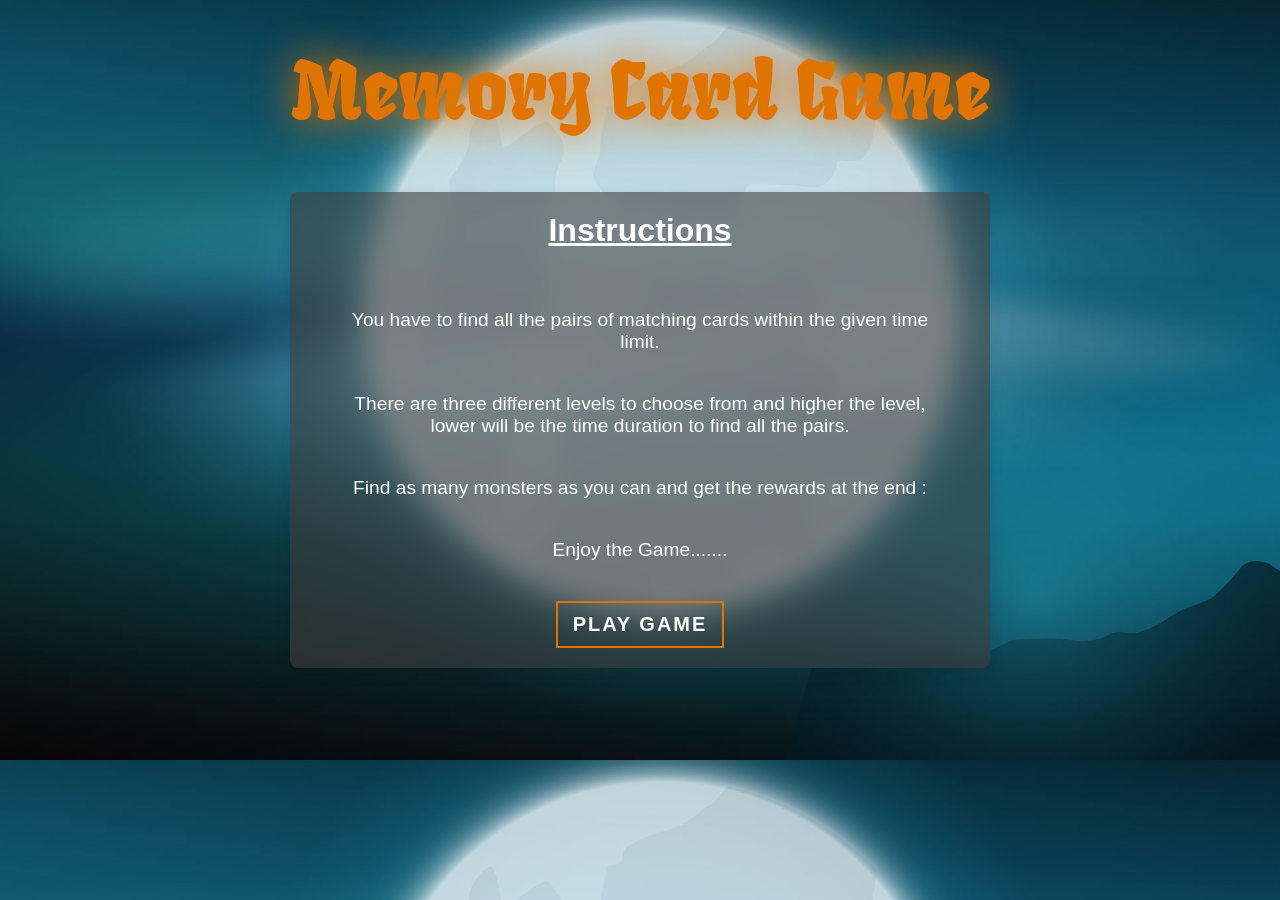
<file: Memory Game/index.html>
<!DOCTYPE html>
<html lang="en">
<head>
    <meta charset="UTF-8">
    <meta http-equiv="X-UA-Compatible" content="IE=edge">
    <meta name="viewport" content="width=device-width, initial-scale=1.0">
    <title>Memory Card Game</title>
    <link rel="stylesheet" href="./index.css">
</head>
<body>
    <div class="sec">
        <h1 id="haloween">Memory Card Game</h1>
        <div class="content">
            <div class="inst">
                <h3>Instructions</h3>
                <ul>
                    <li>You have to find all the pairs of matching cards within the given time limit.</li>
                    <li>There are three different levels to choose from and higher the level, lower will be the time duration to find all the pairs.</li>
                    <li>Find as many monsters as you can and get the rewards at the end :</li>
                    <li>Enjoy the Game.......</li>
                </ul>
                <div id="login">
                    <p>Play Game</p>
                </div>
            </div>
        </div>
    </div>

    <script src="./index.js"></script>
</body>
</html>
</file>
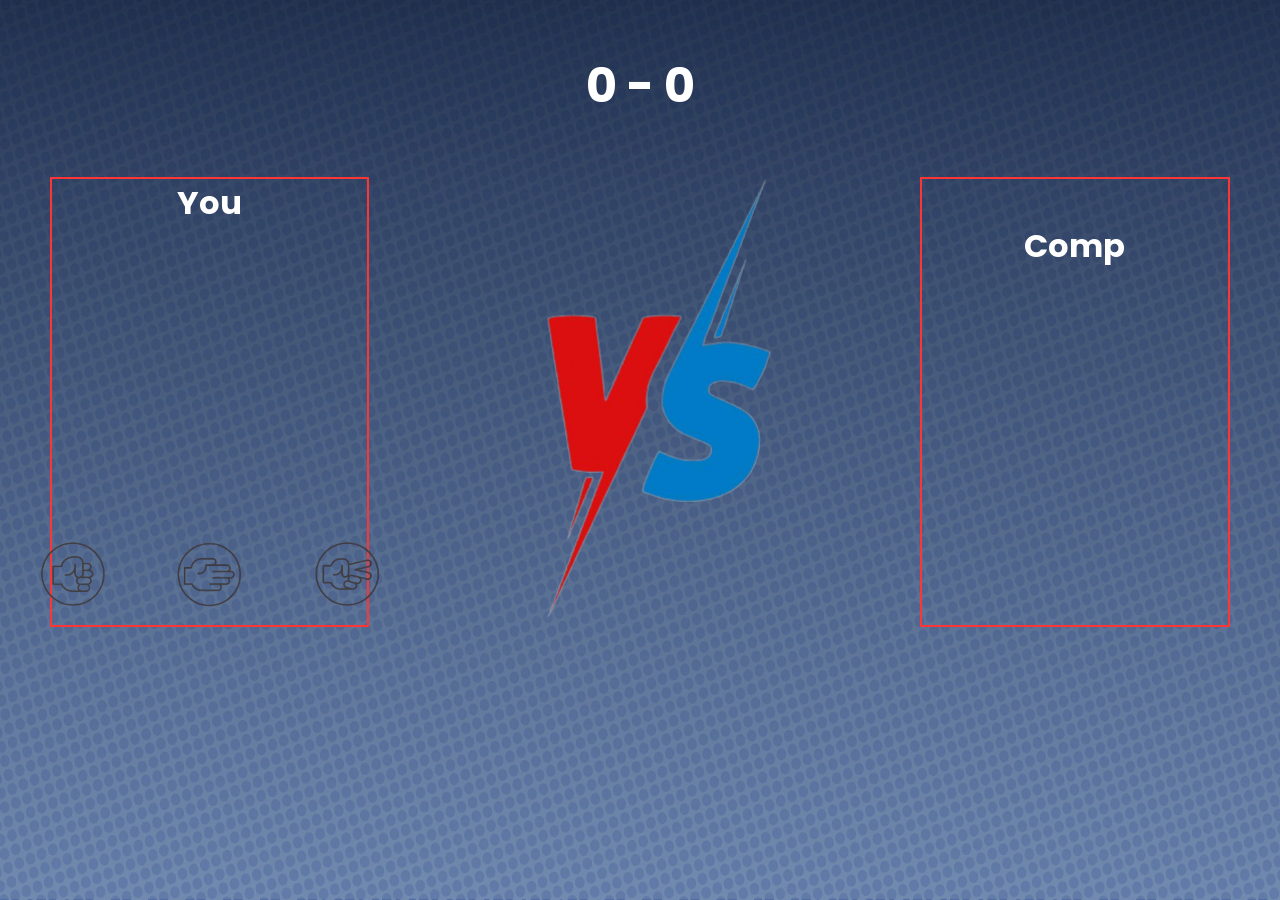
<file: Rock Paper and Scissors/index.html>
<!DOCTYPE html>
<html lang="en">
<head>
    <meta charset="UTF-8">
    <meta http-equiv="X-UA-Compatible" content="IE=edge">
    <meta name="viewport" content="width=device-width, initial-scale=1.0">
    <title>Rock Paper Scissors</title>

    <link rel="stylesheet" href="style.css">
</head>
<body>
    <div class="container">
        <h1 id="score">
            <span id="score-1">0</span> - <span id="score-2">0</span>
        </h1>
        <div class="playground">
            <div id="player" class="play-box">
                <p>You</p>
                <div id="player-hand" class="hand">
                </div>
                <div class="button-holder" id="button-holder">
                    <img src="./assets/rock-logo.png" alt="" class="buttons" id="b1">
                    <img src="./assets/paper-logo.png" alt="" class="buttons" id="b2">
                    <img src="./assets/scissors-logo.png" alt="" class="buttons" id="b3">
                </div>
            </div>
            <img src="./assets/vs.png" alt="" id="vs">
            <div id="comp" class="play-box">
                <p>Comp</p>
                <div id="comp-hand" class="hand">
                    
                </div>
            </div>
        </div>

        <div id="game-over">
            <h1 id="winnerText">
                <span id="winner"></span> won the game
            </h1>
            <button id="play-again">Play Again</button> 
        </div>
    </div>
</body>
<script src="./app.js"></script>
</html>
</file>
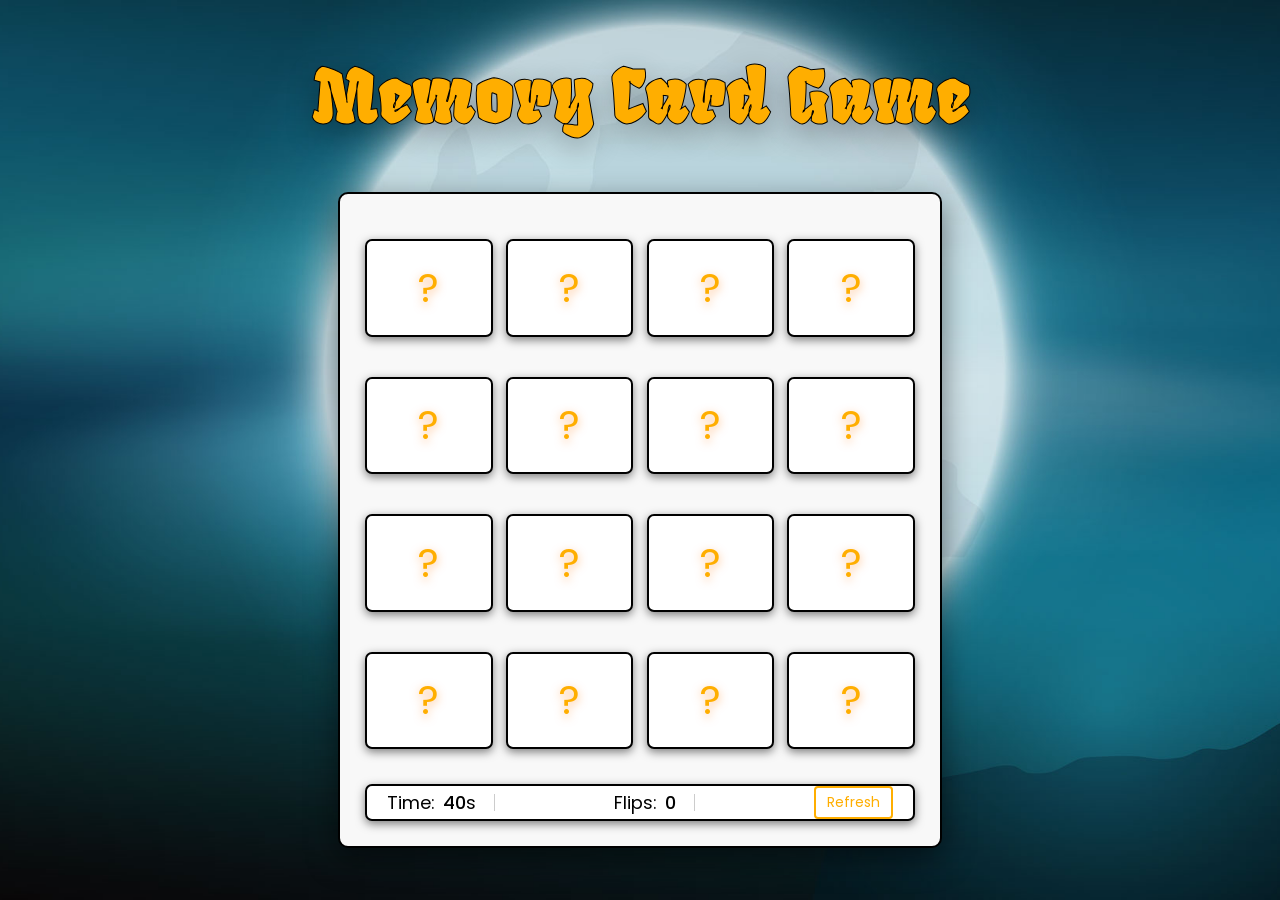
<file: Memory Game/game.html>
<!DOCTYPE html>
<html lang="en">
  <head>
    <meta charset="UTF-8" />
    <meta http-equiv="X-UA-Compatible" content="IE=edge" />
    <meta name="viewport" content="width=device-width, initial-scale=1.0" />
    <title>Memory Card Game</title>
    <link rel="stylesheet" href="./game.css" />
  </head>
  <body>
    <h1>Memory Card Game</h1>
    <div class="wrapper">
      <ul class="cards"></ul>
      <div class="details">
        <p class="time">
          Time: <span><b>20</b>s</span>
        </p>
        <p class="flips">
          Flips: <span><b>0</b></span>
        </p>
        <button>Refresh</button>
      </div>
    </div>
    <script src="./game.js"></script>
  </body>
</html>
</file>
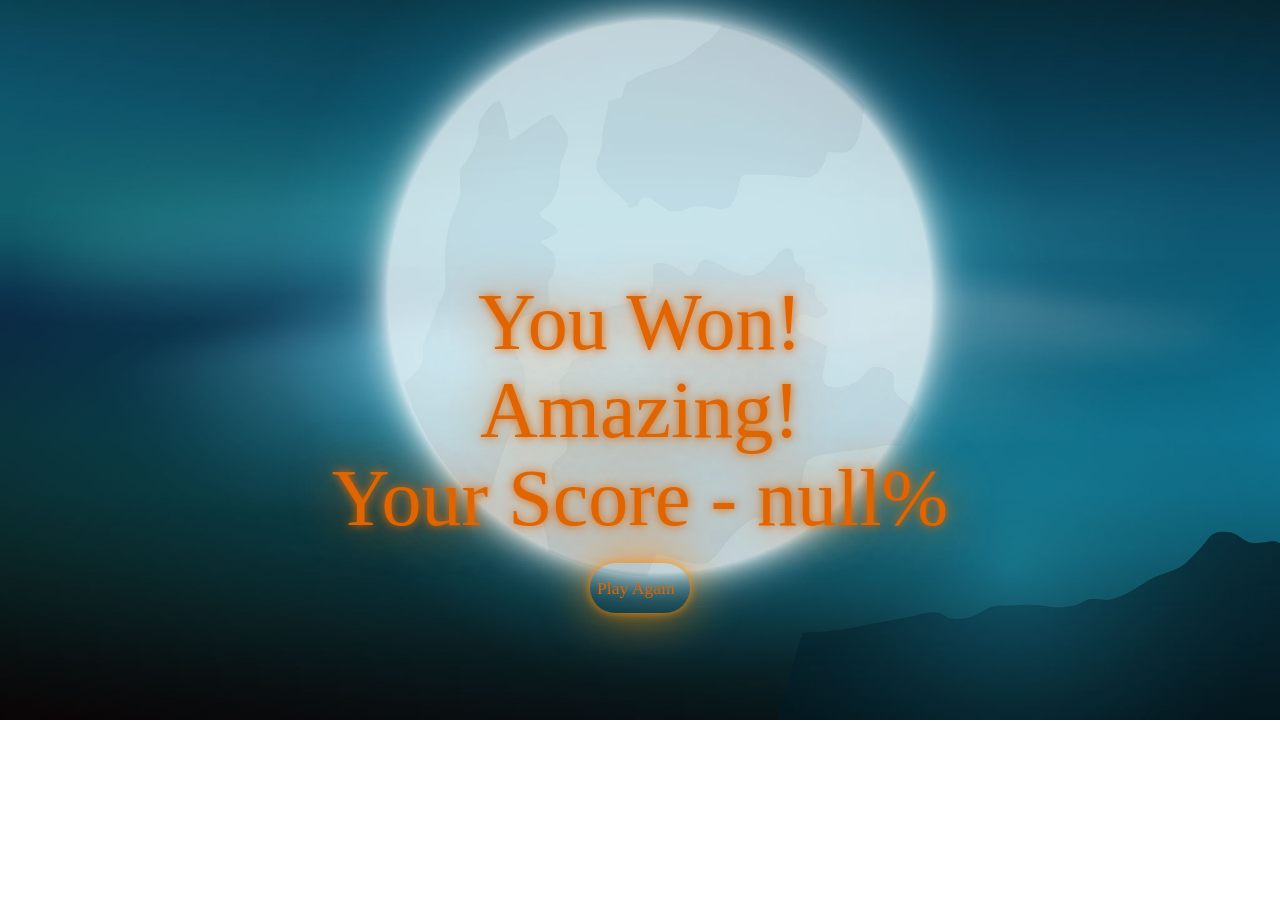
<file: Memory Game/result.html>
<!DOCTYPE html>
<html lang="en">
<head>
    <meta charset="UTF-8">
    <meta http-equiv="X-UA-Compatible" content="IE=edge">
    <meta name="viewport" content="width=device-width, initial-scale=1.0">
    <title>Memory Card Game</title>
    <link rel="stylesheet" href="./result.css">
</head>
<body>
    <section class="banner">
        <div class="scores">
            <span id="win">You Won!</span><br>
            <span id="phrases">Amazing!</span><br>
            <span id="score">Score - 100</span>
            <div id="play-again">
                <p>Play Again</p>
            </div>
        </div>
    </section>

    <script src="./result.js"></script>
</body>
</html>
</file>
<file: Memory Game/index.css>
@import url('https://fonts.googleapis.com/css2?family=Fruktur&display=swap');

* {
    padding: 0;
    margin: 0;
    box-sizing: border-box;
    font-family: 'Poppins', sans-serif;
}

body {
    overflow-y: hidden;
    background-image: url("./assets/bg.jpg");
    background-position: center;
    background-size: cover;
}

/* <<<<<<< Scrolling Effect and Glowing Effect >>>>>>> */

.sec {
    position: relative;
    padding: 100px;
    display: flex;
    flex-direction: column;
    justify-content: center;
    align-items: center;
    flex-wrap: wrap;
    padding: 40px 0;
}

.sec h1 {
    font-size: 5em;
    color: #e07400;
    font-family: 'Fruktur', cursive;
    font-weight: 100;
    text-align: center;
    text-shadow: 0 0 40px #e07400;
}

/* <<<<<<< Instructions Part >>>>>>>> */

.content {
    position: relative;
    width: 700px;
    height: 500px;
    display: flex;
    justify-content: center;
    align-items: center;
    flex-direction: column;
    margin: 40px 30px;
}

@keyframes glassBox {
    0%,100%
    {
        transform: translateY(10px);
    }
    50%
    {
        transform: translateY(-10px);
    }
}

.inst {
    position: relative;
    left: 0;
    padding: 20px 40px;
    background: rgba(62, 62, 62, 0.596);
    box-shadow: 0 5px 15px rgba(0, 0, 0, 0.1);
    border-radius: 8px;
    backdrop-filter: blur(10px);
    transition: 0.5s;
    color: #ffff;
    z-index: 1;
    display: flex;
    flex-direction: column;
    align-items: center;
    text-align: center;
}


.content h3 {
    text-decoration: underline;
    text-align: center;
    font-size: 2em;
    margin-bottom: 20px;
}

.content li {
    list-style: none;
    font-size: 1.2em;
    margin-top: 40px;
}

.content ul {
    margin-bottom: 40px;
}

#login {
    display: flex;
    justify-content: center;
    align-items: center;
    flex-wrap: wrap;
    cursor: pointer;
}

#login p {
    font-size: 1.25em;
    position: relative;
    display: inline-block;
    padding: 10px 15px;
    border: 2px solid #e07400;
    text-transform: uppercase;
    font-weight: 600;
    letter-spacing: 2px;
    transition: 0.5s;
    z-index: 1;
}


@media screen and (max-width: 530px) {
    #bg,#castle,#img,#bats,#wolf{
        display: none;
    }
    body{
        background: linear-gradient(45deg,#e07400,#000);
    }
    .sec{
        padding: 0;
    }
    .sec h1{
        font-size: 2.5em;
        margin-left: -18px;
        margin-bottom: 40px;
    }
    .content{
        width: 80%;
        height: 60vh;
        margin-left: 0px;
    }
    .halo {
        height: 10vh;
    }
    .halo h1 {
        font-size: 1.8em;
        margin-left: 3px;
        margin-top: 40px;
        height: 100%;
        width: 100%;
    }
    .halo::before{
        background: none;
    }
}
</file>
<file: Rock Paper and Scissors/style.css>
@import url('https://fonts.googleapis.com/css2?family=Poppins&display=swap');

*{
    margin: 0;
    padding: 0;
    box-sizing: border-box;
}

body{
    font-family: poppins;
    text-align: center;
    min-height: 100vh;
    background: url('./assets/bg.jpg') no-repeat;
    background-size: 100% 100%;
    border: none;
    padding: 50px;
    color: white;
}

#hero-title{
    color: rgb(90, 37, 192);
    font-size: 48px;
    margin-bottom: 30px;
    font-weight: bold;
}

#hero-section{
    display: flex;
    justify-content: space-evenly;
    align-items: flex-end;
    padding: 0 100px;
}

#hero-img{
    height: 450px;
}

#play-game-btn{
    display: flex;
    justify-content: center;
    align-items: center;
    font-weight: bold;
    cursor: pointer;
}

#play-img{
    margin-right: 25px;
    height: 32px;
}

#score{
    font-size: 48px;
    font-weight: bold;
    margin-bottom: 30px;
}

.playground{
    display: flex;
    align-items: center;
    justify-content: center;
}

.play-box{
    height: 450px;
    width: 400px;
    border: solid 2px #ff3434;
    text-align: center;
    display: flex;
    flex-direction: column;
    justify-content: center;
    align-items: center;
}

.button-holder{
    display: flex;
    justify-content: center;
    align-items: center;
    gap: 10%;
}

.play-box p{
    font-weight: bold;
    font-size: 32px;
}

#player{
    display: flex;
    justify-content: space-between;
    align-items: center;
    flex-direction: column;
    gap: 5%;
}

.hand{
    background-size: 100%;
    background-repeat: no-repeat;
    height: 70%;
    width: 70%;
}

.buttons{
    margin:10px;
    height: 85px;
    cursor: pointer;
}

#vs{
    height: 500px;
    margin: 0 100px;
}

#game-over{
    display: none;
    margin-top: 50px;
}

#play-again{
    border: none;
    background-color: #ff3434;
    color: white;
    padding: 10px;
    font-weight: bold;
    border-radius: 10px;
    font-size: 18px;
    margin-top: 10px;
}
</file>
<file: Memory Game/game.css>
/* Import Google Font - Poppins */
@import url('https://fonts.googleapis.com/css2?family=Poppins:wght@400;500;600;700&display=swap');
@import url('https://fonts.googleapis.com/css2?family=Fruktur&display=swap');

*{
  margin: 0;
  padding: 0;
  box-sizing: border-box;
  font-family: 'Poppins', sans-serif;
}
body{
  display: flex;
  flex-direction: column;
  align-items: center;
  justify-content: center;
  min-height: 100vh;
  overflow-y: hidden;
  background-image: url("./assets/bg.jpg");
  background-position: center;
  background-size: cover;
}
h1{ 
  margin-bottom: 50px;
  font-size: 4.5em;
  font-family: 'Fruktur', cursive;
  letter-spacing: 2px;
  -webkit-text-stroke: 1px #000;
  color: #ffae00;
  text-shadow: 0 10px 30px rgba(0,0,0,0.3);
}
::selection{
  color: #fff;
  background: #ffae00;
}
.wrapper{
  padding: 25px;
  background: #f8f8f8;
  border: 2px solid #000;
  border-radius: 10px;
  box-shadow: 0 10px 30px rgba(0,0,0,0.5);
}
.cards, .card, .view, .details, p{
  display: flex;
  align-items: center;
  justify-content: center;
}
.cards{
  height: 550px;
  width: 550px;
  flex-wrap: wrap;
  justify-content: space-between;
}
.cards .card{
  cursor: pointer;
  position: relative;
  perspective: 1000px;
  transform-style: preserve-3d;
  height: calc(100% / 4 - 40px);
  width: calc(100% / 4 - 10px);
  border-radius: 10px;
}
.card.shake{
  animation: shake 0.35s ease-in-out;
}
@keyframes shake {
  0%, 100%{
    transform: translateX(0);
  }
  20%{
    transform: translateX(-13px);
  }
  40%{
    transform: translateX(13px);
  }
  60%{
    transform: translateX(-8px);
  }
  80%{
    transform: translateX(8px);
  }
}
.cards .card .view{
  width: 100%;
  height: 100%;
  user-select: none;
  pointer-events: none;
  position: absolute;
  background: #fff;
  border-radius: 7px;
  backface-visibility: hidden;
  transition: transform 0.25s linear;
  box-shadow: 0 3px 10px rgba(0,0,0,0.5);
  border: 2px solid #000;
}
.card .front-view span{
  font-size: 40px;
  color: #ffae00;
  text-shadow: 0 3px 10px rgba(255, 115, 0, 0.5);
}
.card .back-view{
  transform: rotateY(-180deg);
}
.card .back-view img{
  max-width: 80px;
}
.card.flip .front-view{
  transform: rotateY(180deg);
}
.card.flip .back-view{
  transform: rotateY(0);
}

.details{
  width: 100%;
  margin-top: 15px;
  padding: 0 20px;
  border-radius: 7px;
  background: #fff;
  height: calc(100% / 4 - 30px);
  justify-content: space-between;
  box-shadow: 0 3px 10px rgba(0,0,0,0.5);
  border: 2px solid #000;
}
.details p{
  font-size: 18px;
  height: 17px;
  padding-right: 18px;
  border-right: 1px solid #ccc;
}
.details p span{
  margin-left: 8px;
}
.details p b{
  font-weight: 500;
}
.details button{
  cursor: pointer;
  font-size: 14px;
  color: #ffae00;
  border-radius: 4px;
  padding: 4px 11px;
  background: #fff;
  border: 2px solid #ffae00;
  transition: 0.3s ease;
}
.details button:hover{
  color: #fff;
  background: #ffae00;
}

.hide {
  display: none;
}

.winning {
  margin-top: 20px;
  font-size: 20px;
  background-color: #ffae00;
  width: 250px;
  height: fit-content;
  padding: 10px;
  border-radius: 20px;
}

#continue {
  background-color: #fff;
  height: 30px;
  width: 180px;
  display: flex;
  align-items: center;
  justify-content: center;
  border-radius: 30px;
  margin-top: 5px;
  margin-left: 25px;
}

@media screen and (max-width: 700px) {
  .cards{
    height: 350px;
    width: 350px;
  }
  .card .front-view img{
    max-width: 16px;
  }
  .card .back-view img{
    max-width: 40px;
  }
}

@media screen and (max-width: 530px) {
  .cards{
    width: 300px;
  }
  .card .back-view img{
    max-width: 35px;
  }
  .details{
    margin-top: 10px;
    padding: 0 15px;
    height: calc(100% / 4 - 20px);
  }
  .details p{
    height: 15px;
    font-size: 17px;
    padding-right: 13px;
  }
  .details button{
    font-size: 13px;
    padding: 5px 10px;
    border: none;
    color: #fff;
    background: #e07400;
  }
}
</file>
<file: Memory Game/result.css>
* {
    padding: 0;
    margin: 0;
    box-sizing: border-box;
}

body {
    overflow-y: hidden;
    background-image: url("./assets/bg.jpg");
    background-size: cover;
    background-repeat: no-repeat;
}

.banner {
    position: absolute;
    width: 100%;
    height: 100vh;
    overflow: hidden;
    display: flex;
    justify-content: center;
    align-items: center;
}

.scores {
    color: #e06500;
    display: flex;
    justify-content: center;
    align-items: center;
    flex-direction: column;
}

.scores span {
    font-size: 5em;
    line-height: 70px;
    text-shadow: 0 0 10px #e06500,
    0 0 50px #e06500;
}

@keyframes animateText {
    0%,100%
    {
        transform: translateY(-20px);
    }
    50%
    {
        transform: translateY(20px);
    }
}

#play-again {
    color: #e06500;
    margin-top: 5%;
    width: 100px;
    height: 50px;
    border-radius: 50px;
    box-shadow: 0 0 10px rgba(255, 136, 0, 0.8),
    0 0 50px rgba(255, 136, 0, 0.8);
    cursor: pointer;
}

#play-again p {
    position: relative;
    top: 15px;
    left: 7px;
    font-size: 1.1em;
    text-shadow: none;
}

@media screen and (max-width: 530px){
    .scores span {
        font-size: 2.5em;
        line-height: 25px;
    }
    #play-again p {
        font-size: 1em;
        top: 13px;
        left: 10px;
    }
}
</file>
